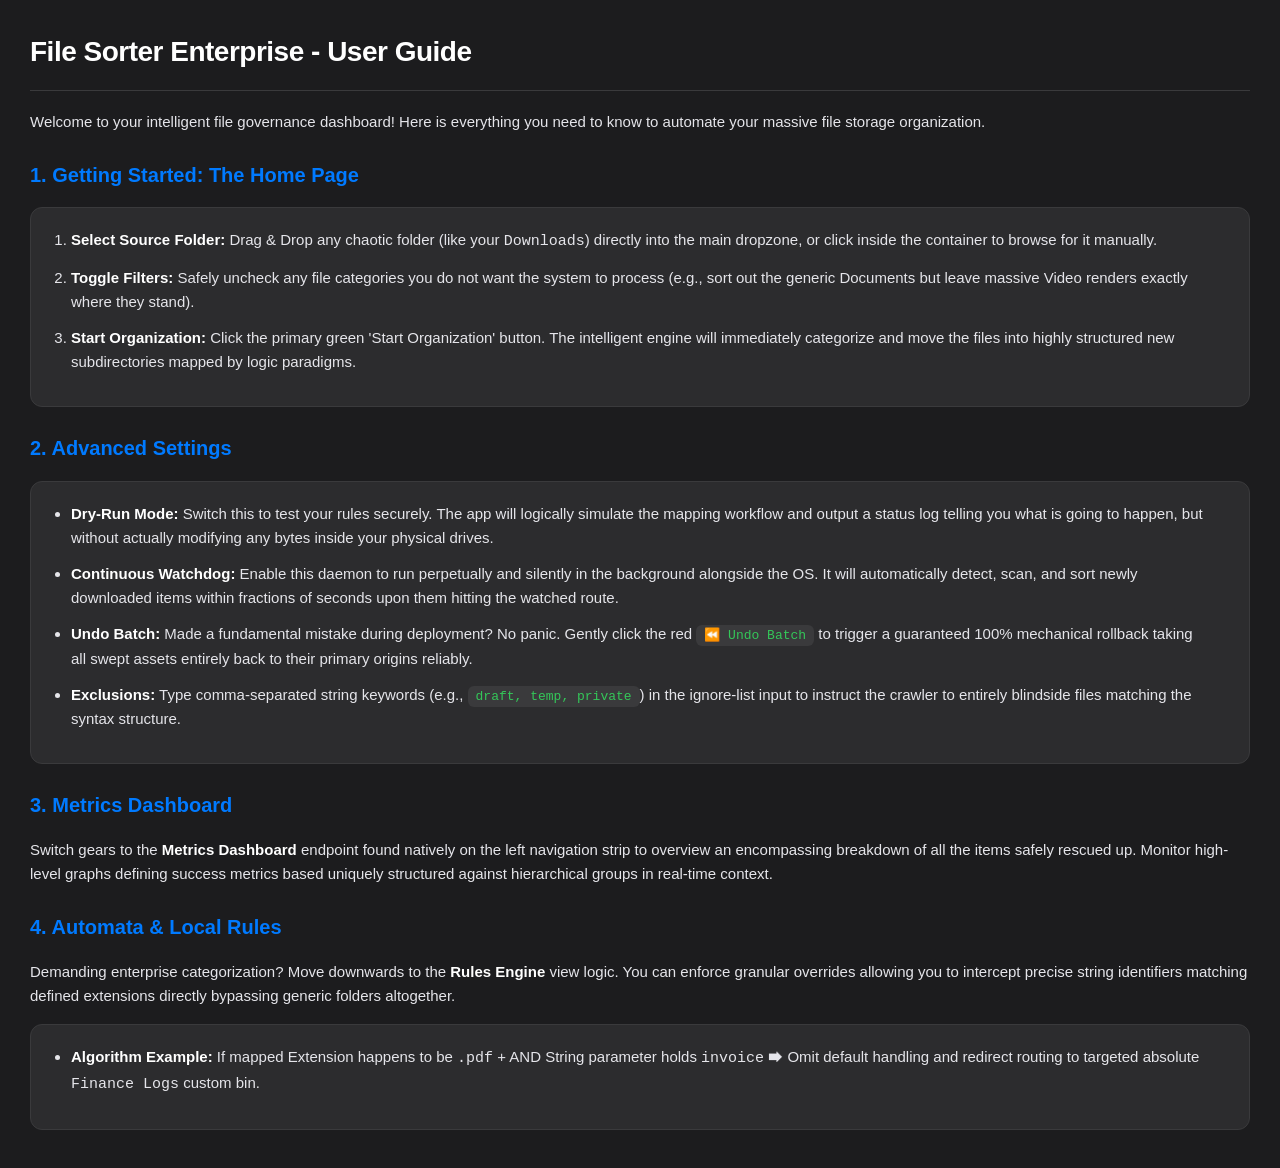
<file: src/agent/docs/help_en.html>
<!DOCTYPE html>
<html>
<head>
<style>
body { background-color: #1C1C1E; color: #FFFFFF; font-family: -apple-system, BlinkMacSystemFont, "Segoe UI", Roboto, Helvetica, Arial, sans-serif; padding: 30px; margin: 0; line-height: 1.6; }
h1 { color: #FFFFFF; font-size: 28px; border-bottom: 1px solid #3A3A3C; padding-bottom: 15px; margin-top: 0; font-weight: 700; letter-spacing: -0.5px; }
h2 { color: #007AFF; font-size: 20px; margin-top: 25px; font-weight: 600; }
p { font-size: 15px; color: #E5E5EA; }
ul, ol { background-color: #2C2C2E; border-radius: 12px; padding: 20px 40px; border: 1px solid #3A3A3C; }
li { margin-bottom: 12px; color: #E5E5EA; font-size: 15px; }
strong { color: #FFFFFF; font-weight: 600; }
.highlight { background-color: #3A3A3C; padding: 3px 8px; border-radius: 6px; color: #34C759; font-family: monospace; font-size: 13px; }
</style>
</head>
<body>
    <h1>File Sorter Enterprise - User Guide</h1>
    <p>Welcome to your intelligent file governance dashboard! Here is everything you need to know to automate your massive file storage organization.</p>
    
    <h2>1. Getting Started: The Home Page</h2>
    <ol>
        <li><strong>Select Source Folder:</strong> Drag & Drop any chaotic folder (like your <code>Downloads</code>) directly into the main dropzone, or click inside the container to browse for it manually.</li>
        <li><strong>Toggle Filters:</strong> Safely uncheck any file categories you do not want the system to process (e.g., sort out the generic Documents but leave massive Video renders exactly where they stand).</li>
        <li><strong>Start Organization:</strong> Click the primary green 'Start Organization' button. The intelligent engine will immediately categorize and move the files into highly structured new subdirectories mapped by logic paradigms.</li>
    </ol>

    <h2>2. Advanced Settings</h2>
    <ul>
        <li><strong>Dry-Run Mode:</strong> Switch this to test your rules securely. The app will logically simulate the mapping workflow and output a status log telling you what is going to happen, but without actually modifying any bytes inside your physical drives.</li>
        <li><strong>Continuous Watchdog:</strong> Enable this daemon to run perpetually and silently in the background alongside the OS. It will automatically detect, scan, and sort newly downloaded items within fractions of seconds upon them hitting the watched route.</li>
        <li><strong>Undo Batch:</strong> Made a fundamental mistake during deployment? No panic. Gently click the red <span class="highlight">⏪ Undo Batch</span> to trigger a guaranteed 100% mechanical rollback taking all swept assets entirely back to their primary origins reliably.</li>
        <li><strong>Exclusions:</strong> Type comma-separated string keywords (e.g., <span class="highlight">draft, temp, private</span>) in the ignore-list input to instruct the crawler to entirely blindside files matching the syntax structure.</li>
    </ul>

    <h2>3. Metrics Dashboard</h2>
    <p>Switch gears to the <strong>Metrics Dashboard</strong> endpoint found natively on the left navigation strip to overview an encompassing breakdown of all the items safely rescued up. Monitor high-level graphs defining success metrics based uniquely structured against hierarchical groups in real-time context.</p>

    <h2>4. Automata & Local Rules</h2>
    <p>Demanding enterprise categorization? Move downwards to the <strong>Rules Engine</strong> view logic. You can enforce granular overrides allowing you to intercept precise string identifiers matching defined extensions directly bypassing generic folders altogether.</p>
    <ul>
        <li><strong>Algorithm Example:</strong> If mapped Extension happens to be <code>.pdf</code> + AND String parameter holds <code>invoice</code> 🡆 Omit default handling and redirect routing to targeted absolute <code>Finance Logs</code> custom bin.</li>
    </ul>

</body>
</html>
</file>
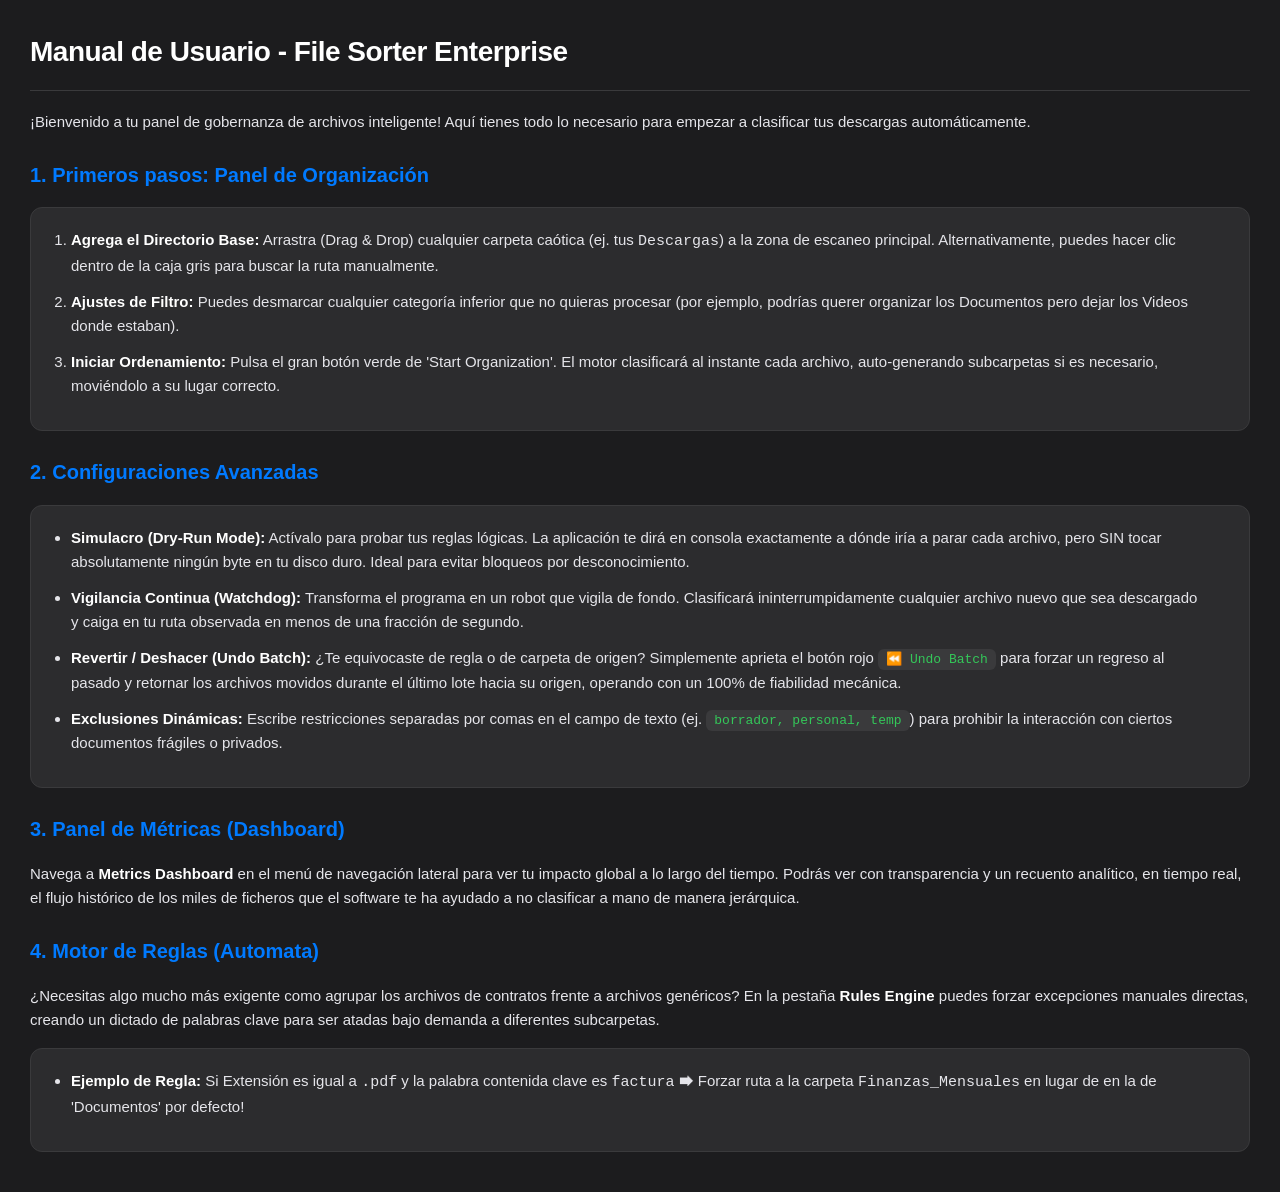
<file: src/agent/docs/help_es.html>
<!DOCTYPE html>
<html>
<head>
<style>
body { background-color: #1C1C1E; color: #FFFFFF; font-family: -apple-system, BlinkMacSystemFont, "Segoe UI", Roboto, Helvetica, Arial, sans-serif; padding: 30px; margin: 0; line-height: 1.6; }
h1 { color: #FFFFFF; font-size: 28px; border-bottom: 1px solid #3A3A3C; padding-bottom: 15px; margin-top: 0; font-weight: 700; letter-spacing: -0.5px; }
h2 { color: #007AFF; font-size: 20px; margin-top: 25px; font-weight: 600; }
p { font-size: 15px; color: #E5E5EA; }
ul, ol { background-color: #2C2C2E; border-radius: 12px; padding: 20px 40px; border: 1px solid #3A3A3C; }
li { margin-bottom: 12px; color: #E5E5EA; font-size: 15px; }
strong { color: #FFFFFF; font-weight: 600; }
.highlight { background-color: #3A3A3C; padding: 3px 8px; border-radius: 6px; color: #34C759; font-family: monospace; font-size: 13px; }
</style>
</head>
<body>
    <h1>Manual de Usuario - File Sorter Enterprise</h1>
    <p>¡Bienvenido a tu panel de gobernanza de archivos inteligente! Aquí tienes todo lo necesario para empezar a clasificar tus descargas automáticamente.</p>
    
    <h2>1. Primeros pasos: Panel de Organización</h2>
    <ol>
        <li><strong>Agrega el Directorio Base:</strong> Arrastra (Drag & Drop) cualquier carpeta caótica (ej. tus <code>Descargas</code>) a la zona de escaneo principal. Alternativamente, puedes hacer clic dentro de la caja gris para buscar la ruta manualmente.</li>
        <li><strong>Ajustes de Filtro:</strong> Puedes desmarcar cualquier categoría inferior que no quieras procesar (por ejemplo, podrías querer organizar los Documentos pero dejar los Videos donde estaban).</li>
        <li><strong>Iniciar Ordenamiento:</strong> Pulsa el gran botón verde de 'Start Organization'. El motor clasificará al instante cada archivo, auto-generando subcarpetas si es necesario, moviéndolo a su lugar correcto.</li>
    </ol>

    <h2>2. Configuraciones Avanzadas</h2>
    <ul>
        <li><strong>Simulacro (Dry-Run Mode):</strong> Actívalo para probar tus reglas lógicas. La aplicación te dirá en consola exactamente a dónde iría a parar cada archivo, pero SIN tocar absolutamente ningún byte en tu disco duro. Ideal para evitar bloqueos por desconocimiento.</li>
        <li><strong>Vigilancia Continua (Watchdog):</strong> Transforma el programa en un robot que vigila de fondo. Clasificará ininterrumpidamente cualquier archivo nuevo que sea descargado y caiga en tu ruta observada en menos de una fracción de segundo.</li>
        <li><strong>Revertir / Deshacer (Undo Batch):</strong> ¿Te equivocaste de regla o de carpeta de origen? Simplemente aprieta el botón rojo <span class="highlight">⏪ Undo Batch</span> para forzar un regreso al pasado y retornar los archivos movidos durante el último lote hacia su origen, operando con un 100% de fiabilidad mecánica.</li>
        <li><strong>Exclusiones Dinámicas:</strong> Escribe restricciones separadas por comas en el campo de texto (ej. <span class="highlight">borrador, personal, temp</span>) para prohibir la interacción con ciertos documentos frágiles o privados.</li>
    </ul>

    <h2>3. Panel de Métricas (Dashboard)</h2>
    <p>Navega a <strong>Metrics Dashboard</strong> en el menú de navegación lateral para ver tu impacto global a lo largo del tiempo. Podrás ver con transparencia y un recuento analítico, en tiempo real, el flujo histórico de los miles de ficheros que el software te ha ayudado a no clasificar a mano de manera jerárquica.</p>

    <h2>4. Motor de Reglas (Automata)</h2>
    <p>¿Necesitas algo mucho más exigente como agrupar los archivos de contratos frente a archivos genéricos? En la pestaña <strong>Rules Engine</strong> puedes forzar excepciones manuales directas, creando un dictado de palabras clave para ser atadas bajo demanda a diferentes subcarpetas.</p>
    <ul>
        <li><strong>Ejemplo de Regla:</strong> Si Extensión es igual a <code>.pdf</code> y la palabra contenida clave es <code>factura</code> 🡆 Forzar ruta a la carpeta <code>Finanzas_Mensuales</code> en lugar de en la de 'Documentos' por defecto!</li>
    </ul>

</body>
</html>
</file>
